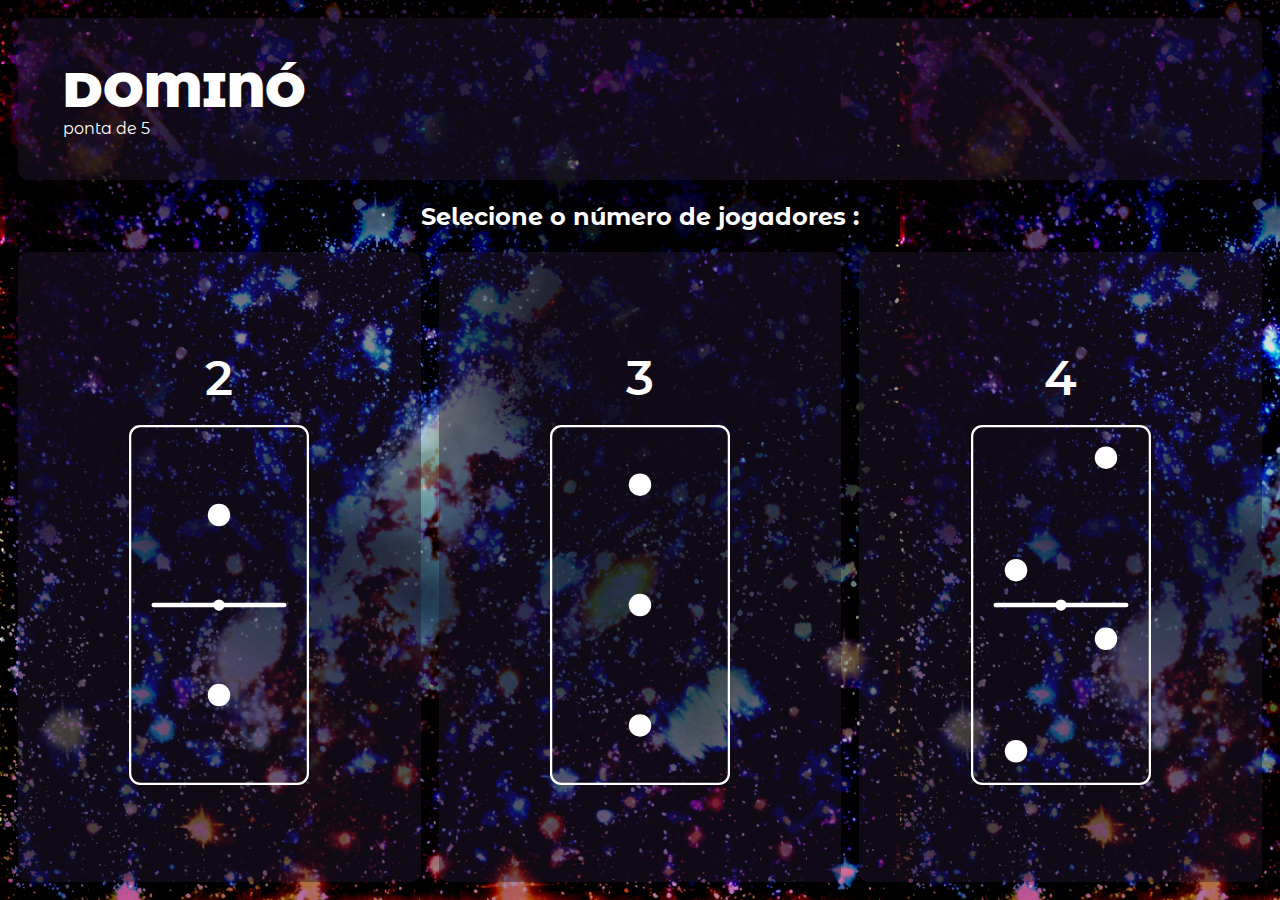
<file: index.html>
<!DOCTYPE html>
<html lang="en">
<head>
    <meta charset="UTF-8">
    <meta http-equiv="X-UA-Compatible" content="IE=edge">
    <meta name="viewport" content="width=device-width, initial-scale=1.0">
    <link rel="stylesheet" href="style.css">
    <title>domino</title>
</head>
<body id="body">

  <header id="header">    
    <div class="head-text">
      <h1>DOMINÓ</h1>
      <h4>ponta de 5</h4>
    </div>
  </header>
    
  <main>
    <section class="message-gap">
      <h2 id="messageGapH2">Selecione o número de jogadores :</h2>
    </section>
    <section class="playersSelect" id="playersSelect">
      <div class="playersSelect2" id="select2">
        <h3>2</h3>
        <svg viewBox="0 0 160 320" fill="none" xmlns="http://www.w3.org/2000/svg">
          <g clip-path="url(#clip0_99_1619)">
          <rect x="140" y="162" width="120" height="4" rx="2" transform="rotate(-180 140 162)" fill="white"/>
          <rect x="85" y="165" width="10" height="10" rx="5" transform="rotate(-180 85 165)" fill="white"/>
          <rect x="90" y="90" width="20" height="20" rx="10" transform="rotate(-180 90 90)" fill="white"/>
          <rect x="90" y="250" width="20" height="20" rx="10" transform="rotate(-180 90 250)" fill="white"/>
          </g>
          <rect x="159" y="319" width="158" height="318" rx="9" transform="rotate(-180 159 319)" stroke="white" stroke-width="2"/>
          <clipPath id="clip0_99_1619">
          <rect x="160" y="320" width="160" height="320" rx="10" transform="rotate(-180 160 320)" fill="white"/>
          </clipPath>
        </svg>          
      </div>
      <div class="playersSelect3" onclick="changeScreen1()" id="select3">
        <h3>3</h3>
        <svg viewBox="0 0 160 320" fill="none" xmlns="http://www.w3.org/2000/svg">
          <g clip-path="url(#clip0_99_1629)">
          <rect x="70" y="257" width="20" height="20" rx="10" fill="white"/>
          <rect x="70" y="150" width="20" height="20" rx="10" fill="white"/>
          <rect x="70" y="43" width="20" height="20" rx="10" fill="white"/>
          </g>
          <rect x="1" y="1" width="158" height="318" rx="9" stroke="white" stroke-width="2"/>
          <clipPath id="clip0_99_1629">
          <rect width="160" height="320" rx="10" fill="white"/>
          </clipPath>
        </svg>          
      </div>
      <div class="playersSelect4" id="select4">
        <h3>4</h3>
        <svg viewBox="0 0 160 320" fill="none" xmlns="http://www.w3.org/2000/svg">
          <g clip-path="url(#clip0_98_638)">
          <rect x="140" y="162" width="120" height="4" rx="2" transform="rotate(-180 140 162)" fill="white"/>
          <rect x="85" y="165" width="10" height="10" rx="5" transform="rotate(-180 85 165)" fill="white"/>
          <rect x="50" y="139" width="20" height="20" rx="10" transform="rotate(-180 50 139)" fill="white"/>
          <rect x="130" y="39" width="20" height="20" rx="10" transform="rotate(-180 130 39)" fill="white"/>
          <rect x="50" y="300" width="20" height="20" rx="10" transform="rotate(-180 50 300)" fill="white"/>
          <rect x="130" y="200" width="20" height="20" rx="10" transform="rotate(-180 130 200)" fill="white"/>
          </g>
          <rect x="159" y="319" width="158" height="318" rx="9" transform="rotate(-180 159 319)" stroke="white" stroke-width="2"/>
          <clipPath id="clip0_98_638">
          <rect x="160" y="320" width="160" height="320" rx="10" transform="rotate(-180 160 320)" fill="white"/>
          </clipPath>
          </svg>
                   
      </div>
    </section>
    <section class="playersInput3" style="display: none;" id="playersInput3" >
      <div class="playersInput3Name" id="inputHover">
        <div class="playersInput3Name1">
          <h3 id="j1">J1</h3>
          <input type="text" class="playerInput">
        </div>
        <div class="playersInput3Name2">
          <h3 id="j2">J2</h3>
          <input type="text" class="playerInput">
        </div>
        <div class="playersInput3Name3">
          <h3 id="j3">J3</h3>
          <input type="text" class="playerInput">
        </div>
      </div>
      <div class="playersInput3Selected" onclick="changeScreen2()" id="inputSelected3">
        <h3>3</h3>
        <svg viewBox="0 0 160 320" fill="none" xmlns="http://www.w3.org/2000/svg">
          <g clip-path="url(#clip0_99_1629)">
          <rect x="70" y="257" width="20" height="20" rx="10" fill="white"/>
          <rect x="70" y="150" width="20" height="20" rx="10" fill="white"/>
          <rect x="70" y="43" width="20" height="20" rx="10" fill="white"/>
          </g>
          <rect x="1" y="1" width="158" height="318" rx="9" stroke="white" stroke-width="2"/>
          <clipPath id="clip0_99_1629">
          <rect width="160" height="320" rx="10" fill="white"/>
          </clipPath>
        </svg>
      </div>
    </section>
    <section class="playersTemplate" style="display: none;" id="playersTemplate" >
      <div class="player1" id="p1">

        <div class="domino">
          <?xml version="1.0" encoding="UTF-8"?>
          <svg id="Layer_1" data-name="Layer 1" xmlns="http://www.w3.org/2000/svg" viewBox="0 0 100 200">
      <g id="domino_1">
        <g>
          <path class="cls-3" d="m10,.5h80c5.2,0,9.5,4.3,9.5,9.5v180c0,5.2-4.3,9.5-9.5,9.5H10c-5.2,0-9.5-4.3-9.5-9.5V10C.5,4.8,4.8.5,10,.5Z"/>
          <path class="cls-1" d="m90,1c5,0,9,4,9,9v180c0,5-4,9-9,9H10c-5,0-9-4-9-9V10C1,5,5,1,10,1h80m0-1H10C4.5,0,0,4.5,0,10v180c0,5.5,4.5,10,10,10h80c5.5,0,10-4.5,10-10V10c0-5.5-4.5-10-10-10h0Z"/>
        </g>
        <line class="cls-4" x1="10" y1="100" x2="90" y2="100"/>
        <circle class="cls-2" cx="50" cy="100" r="2.5"/>
      </g>
      <g id="c1">
        <circle class="cls-11" cx="30.7" cy="30.1" r="15"/>
        <path class="cls-10" d="m22.2,25.1h5.7"/>
        <path class="cls-10" d="m25.1,27.9v-5.7"/>
        <path class="cls-10" d="m33.8,34.8h5.7"/>
        <path class="cls-10" d="m36.8,37.5v-5.7"/>
        <path class="cls-10" d="m33.8,25.1h5.7"/>
        <path class="cls-10" d="m36.8,27.9v-5.7"/>
        <path class="cls-10" d="m22.2,34.8h5.7"/>
        <path class="cls-10" d="m25.1,37.5v-5.7"/>
        <path class="cls-10" d="m30.7,18.1v24"/>
        <path class="cls-10" d="m18.2,29.6h24"/>
      </g>
      <g id="c2">
        <circle class="cls-11" cx="72.7" cy="30.1" r="15"/>
        <path class="cls-10" d="m64.2,25.1h5.7"/>
        <path class="cls-10" d="m67.1,27.9v-5.7"/>
        <path class="cls-10" d="m75.8,34.8h5.7"/>
        <path class="cls-10" d="m78.8,37.5v-5.7"/>
        <path class="cls-10" d="m75.8,25.1h5.7"/>
        <path class="cls-10" d="m78.8,27.9v-5.7"/>
        <path class="cls-10" d="m64.2,34.8h5.7"/>
        <path class="cls-10" d="m67.1,37.5v-5.7"/>
        <path class="cls-10" d="m72.7,18.1v24"/>
        <path class="cls-10" d="m60.2,29.6h24"/>
      </g>
      <g id="c3">
        <circle class="cls-11" cx="30.7" cy="69.1" r="15"/>
        <path class="cls-10" d="m22.2,64.1h5.7"/>
        <path class="cls-10" d="m25.1,66.9v-5.7"/>
        <path class="cls-10" d="m33.8,73.8h5.7"/>
        <path class="cls-10" d="m36.8,76.5v-5.7"/>
        <path class="cls-10" d="m33.8,64.1h5.7"/>
        <path class="cls-10" d="m36.8,66.9v-5.7"/>
        <path class="cls-10" d="m22.2,73.8h5.7"/>
        <path class="cls-10" d="m25.1,76.5v-5.7"/>
        <path class="cls-10" d="m30.7,57.1v24"/>
        <path class="cls-10" d="m18.2,68.6h24"/>
      </g>
      <g id="c4">
        <circle class="cls-11" cx="72.7" cy="68.1" r="15"/>
        <path class="cls-10" d="m64.2,63.6h5.7"/>
        <path class="cls-10" d="m67.1,66.4v-5.7"/>
        <path class="cls-10" d="m75.8,73.3h5.7"/>
        <path class="cls-10" d="m78.8,76v-5.7"/>
        <path class="cls-10" d="m75.8,63.6h5.7"/>
        <path class="cls-10" d="m78.8,66.4v-5.7"/>
        <path class="cls-10" d="m64.2,73.3h5.7"/>
        <path class="cls-10" d="m67.1,76v-5.7"/>
        <path class="cls-10" d="m72.7,56.6v24"/>
        <path class="cls-10" d="m60.2,68.1h24"/>
      </g>
      <g id="c5">
        <circle class="cls-11" cx="31.5" cy="128.94" r="15"/>
        <path class="cls-10" d="m23,123.94h5.7"/>
        <path class="cls-10" d="m25.9,126.74v-5.7"/>
        <path class="cls-10" d="m34.6,133.64h5.7"/>
        <path class="cls-10" d="m37.6,136.34v-5.7"/>
        <path class="cls-10" d="m34.6,123.94h5.7"/>
        <path class="cls-10" d="m37.6,126.74v-5.7"/>
        <path class="cls-10" d="m23,133.64h5.7"/>
        <path class="cls-10" d="m25.9,136.34v-5.7"/>
        <path class="cls-10" d="m31.5,116.94v24"/>
        <path class="cls-10" d="m19,128.44h24"/>
      </g>
      <g id="c6">
        <circle class="cls-11" cx="73.5" cy="128.94" r="15"/>
        <path class="cls-10" d="m65,123.94h5.7"/>
        <path class="cls-10" d="m67.9,126.74v-5.7"/>
        <path class="cls-10" d="m76.6,133.64h5.7"/>
        <path class="cls-10" d="m79.6,136.34v-5.7"/>
        <path class="cls-10" d="m76.6,123.94h5.7"/>
        <path class="cls-10" d="m79.6,126.74v-5.7"/>
        <path class="cls-10" d="m65,133.64h5.7"/>
        <path class="cls-10" d="m67.9,136.34v-5.7"/>
        <path class="cls-10" d="m73.5,116.94v24"/>
        <path class="cls-10" d="m61,128.44h24"/>
      </g>
      <g id="c7">
        <circle class="cls-11" cx="31.5" cy="167.94" r="15"/>
        <path class="cls-10" d="m23,162.94h5.7"/>
        <path class="cls-10" d="m25.9,165.74v-5.7"/>
        <path class="cls-10" d="m34.6,172.64h5.7"/>
        <path class="cls-10" d="m37.6,175.34v-5.7"/>
        <path class="cls-10" d="m34.6,162.94h5.7"/>
        <path class="cls-10" d="m37.6,165.74v-5.7"/>
        <path class="cls-10" d="m23,172.64h5.7"/>
        <path class="cls-10" d="m25.9,175.34v-5.7"/>
        <path class="cls-10" d="m31.5,155.94v24"/>
        <path class="cls-10" d="m19,167.44h24"/>
      </g>
      <g id="c8">
        <circle class="cls-11" cx="73.5" cy="166.94" r="15"/>
        <path class="cls-10" d="m65,162.44h5.7"/>
        <path class="cls-10" d="m67.9,165.24v-5.7"/>
        <path class="cls-10" d="m76.6,172.14h5.7"/>
        <path class="cls-10" d="m79.6,174.84v-5.7"/>
        <path class="cls-10" d="m76.6,162.44h5.7"/>
        <path class="cls-10" d="m79.6,165.24v-5.7"/>
        <path class="cls-10" d="m65,172.14h5.7"/>
        <path class="cls-10" d="m67.9,174.84v-5.7"/>
        <path class="cls-10" d="m73.5,155.44v24"/>
        <path class="cls-10" d="m61,166.94h24"/>
      </g>
          </svg>
          <button class="plus-five-button" onclick="add5(this)">+5</button>
          <button class="minus-five-button" onclick="minus5(this)">-5</button>
        </div>
        <div class="player-info">                    
          <h2 onclick="showPlayerOptions(this)" class="playerName">Biel</h2>                
          <button class="plus1-click-10" onclick="add10(this)">10</button>              
          <button class="plus1-click-20" onclick="add20(this)">20</button> 
          <span class="playerPoints" id="totalClicks1" value="0">0</span>  
        </div>

      </div>
      <div class="player2" id="p2">

        <div class="domino">
          <?xml version="1.0" encoding="UTF-8"?>
          <svg id="Layer_2" data-name="Layer 2" xmlns="http://www.w3.org/2000/svg" viewBox="0 0 100 200">
    <g id="domino_2">
    <g>
      <path class="cls-3" d="m10,.5h80c5.2,0,9.5,4.3,9.5,9.5v180c0,5.2-4.3,9.5-9.5,9.5H10c-5.2,0-9.5-4.3-9.5-9.5V10C.5,4.8,4.8.5,10,.5Z"/>
      <path class="cls-1" d="m90,1c5,0,9,4,9,9v180c0,5-4,9-9,9H10c-5,0-9-4-9-9V10C1,5,5,1,10,1h80m0-1H10C4.5,0,0,4.5,0,10v180c0,5.5,4.5,10,10,10h80c5.5,0,10-4.5,10-10V10c0-5.5-4.5-10-10-10h0Z"/>
    </g>
    <line class="cls-4" x1="10" y1="100" x2="90" y2="100"/>
    <circle class="cls-2" cx="50" cy="100" r="2.5"/>
    </g>
    <g id="c1">
    <circle class="cls-22" cx="30.7" cy="30.1" r="15"/>
    <path class="cls-20" d="m22.2,25.1h5.7"/>
    <path class="cls-20" d="m25.1,27.9v-5.7"/>
    <path class="cls-20" d="m33.8,34.8h5.7"/>
    <path class="cls-20" d="m36.8,37.5v-5.7"/>
    <path class="cls-20" d="m33.8,25.1h5.7"/>
    <path class="cls-20" d="m36.8,27.9v-5.7"/>
    <path class="cls-20" d="m22.2,34.8h5.7"/>
    <path class="cls-20" d="m25.1,37.5v-5.7"/>
    <path class="cls-20" d="m30.7,18.1v24"/>
    <path class="cls-20" d="m18.2,29.6h24"/>
    </g>
    <g id="c2">
    <circle class="cls-22" cx="72.7" cy="30.1" r="15"/>
    <path class="cls-20" d="m64.2,25.1h5.7"/>
    <path class="cls-20" d="m67.1,27.9v-5.7"/>
    <path class="cls-20" d="m75.8,34.8h5.7"/>
    <path class="cls-20" d="m78.8,37.5v-5.7"/>
    <path class="cls-20" d="m75.8,25.1h5.7"/>
    <path class="cls-20" d="m78.8,27.9v-5.7"/>
    <path class="cls-20" d="m64.2,34.8h5.7"/>
    <path class="cls-20" d="m67.1,37.5v-5.7"/>
    <path class="cls-20" d="m72.7,18.1v24"/>
    <path class="cls-20" d="m60.2,29.6h24"/>
    </g>
    <g id="c3">
    <circle class="cls-22" cx="30.7" cy="69.1" r="15"/>
    <path class="cls-20" d="m22.2,64.1h5.7"/>
    <path class="cls-20" d="m25.1,66.9v-5.7"/>
    <path class="cls-20" d="m33.8,73.8h5.7"/>
    <path class="cls-20" d="m36.8,76.5v-5.7"/>
    <path class="cls-20" d="m33.8,64.1h5.7"/>
    <path class="cls-20" d="m36.8,66.9v-5.7"/>
    <path class="cls-20" d="m22.2,73.8h5.7"/>
    <path class="cls-20" d="m25.1,76.5v-5.7"/>
    <path class="cls-20" d="m30.7,57.1v24"/>
    <path class="cls-20" d="m18.2,68.6h24"/>
    </g>
    <g id="c4">
    <circle class="cls-22" cx="72.7" cy="68.1" r="15"/>
    <path class="cls-20" d="m64.2,63.6h5.7"/>
    <path class="cls-20" d="m67.1,66.4v-5.7"/>
    <path class="cls-20" d="m75.8,73.3h5.7"/>
    <path class="cls-20" d="m78.8,76v-5.7"/>
    <path class="cls-20" d="m75.8,63.6h5.7"/>
    <path class="cls-20" d="m78.8,66.4v-5.7"/>
    <path class="cls-20" d="m64.2,73.3h5.7"/>
    <path class="cls-20" d="m67.1,76v-5.7"/>
    <path class="cls-20" d="m72.7,56.6v24"/>
    <path class="cls-20" d="m60.2,68.1h24"/>
    </g>
    <g id="c5">
    <circle class="cls-22" cx="31.5" cy="128.94" r="15"/>
    <path class="cls-20" d="m23,123.94h5.7"/>
    <path class="cls-20" d="m25.9,126.74v-5.7"/>
    <path class="cls-20" d="m34.6,133.64h5.7"/>
    <path class="cls-20" d="m37.6,136.34v-5.7"/>
    <path class="cls-20" d="m34.6,123.94h5.7"/>
    <path class="cls-20" d="m37.6,126.74v-5.7"/>
    <path class="cls-20" d="m23,133.64h5.7"/>
    <path class="cls-20" d="m25.9,136.34v-5.7"/>
    <path class="cls-20" d="m31.5,116.94v24"/>
    <path class="cls-20" d="m19,128.44h24"/>
    </g>
    <g id="c6">
    <circle class="cls-22" cx="73.5" cy="128.94" r="15"/>
    <path class="cls-20" d="m65,123.94h5.7"/>
    <path class="cls-20" d="m67.9,126.74v-5.7"/>
    <path class="cls-20" d="m76.6,133.64h5.7"/>
    <path class="cls-20" d="m79.6,136.34v-5.7"/>
    <path class="cls-20" d="m76.6,123.94h5.7"/>
    <path class="cls-20" d="m79.6,126.74v-5.7"/>
    <path class="cls-20" d="m65,133.64h5.7"/>
    <path class="cls-20" d="m67.9,136.34v-5.7"/>
    <path class="cls-20" d="m73.5,116.94v24"/>
    <path class="cls-20" d="m61,128.44h24"/>
    </g>
    <g id="c7">
    <circle class="cls-22" cx="31.5" cy="167.94" r="15"/>
    <path class="cls-20" d="m23,162.94h5.7"/>
    <path class="cls-20" d="m25.9,165.74v-5.7"/>
    <path class="cls-20" d="m34.6,172.64h5.7"/>
    <path class="cls-20" d="m37.6,175.34v-5.7"/>
    <path class="cls-20" d="m34.6,162.94h5.7"/>
    <path class="cls-20" d="m37.6,165.74v-5.7"/>
    <path class="cls-20" d="m23,172.64h5.7"/>
    <path class="cls-20" d="m25.9,175.34v-5.7"/>
    <path class="cls-20" d="m31.5,155.94v24"/>
    <path class="cls-20" d="m19,167.44h24"/>
    </g>
    <g id="c8">
    <circle class="cls-22" cx="73.5" cy="166.94" r="15"/>
    <path class="cls-20" d="m65,162.44h5.7"/>
    <path class="cls-20" d="m67.9,165.24v-5.7"/>
    <path class="cls-20" d="m76.6,172.14h5.7"/>
    <path class="cls-20" d="m79.6,174.84v-5.7"/>
    <path class="cls-20" d="m76.6,162.44h5.7"/>
    <path class="cls-20" d="m79.6,165.24v-5.7"/>
    <path class="cls-20" d="m65,172.14h5.7"/>
    <path class="cls-20" d="m67.9,174.84v-5.7"/>
    <path class="cls-20" d="m73.5,155.44v24"/>
    <path class="cls-20" d="m61,166.94h24"/>
    </g>
          </svg>
          <button class="plus-five-button" onclick="add5(this)">+5</button>
          <button class="minus-five-button" onclick="minus5(this)">-5</button>  
        </div>     
        <div class="player-info">      
          <h2 onclick="showPlayerOptions(this)" class="playerName">Felix</h2>                 
          <button class="plus2-click-10" onclick="add10(this)">10</button>              
          <button class="plus2-click-20" onclick="add20(this)">20</button>   
          <span class="playerPoints" id="totalClicks2" value="0">0</span>          
        </div>

      </div>
      <div class="player3" id="p3">

        <div class="domino">
          <?xml version="1.0" encoding="UTF-8"?>
          <svg id="Layer_3" data-name="Layer 3" xmlns="http://www.w3.org/2000/svg" viewBox="0 0 100 200">
            <g id="domino_3">
              <g>
                <path class="cls-3" d="m10,.5h80c5.2,0,9.5,4.3,9.5,9.5v180c0,5.2-4.3,9.5-9.5,9.5H10c-5.2,0-9.5-4.3-9.5-9.5V10C.5,4.8,4.8.5,10,.5Z"/>
                <path class="cls-1" d="m90,1c5,0,9,4,9,9v180c0,5-4,9-9,9H10c-5,0-9-4-9-9V10C1,5,5,1,10,1h80m0-1H10C4.5,0,0,4.5,0,10v180c0,5.5,4.5,10,10,10h80c5.5,0,10-4.5,10-10V10c0-5.5-4.5-10-10-10h0Z"/>
              </g>
              <line class="cls-4" x1="10" y1="100" x2="90" y2="100"/>
              <circle class="cls-2" cx="50" cy="100" r="2.5"/>
            </g>
            <g id="c1">
              <circle class="cls-33" cx="30.7" cy="30.1" r="15"/>
              <path class="cls-30" d="m22.2,25.1h5.7"/>
              <path class="cls-30" d="m25.1,27.9v-5.7"/>
              <path class="cls-30" d="m33.8,34.8h5.7"/>
              <path class="cls-30" d="m36.8,37.5v-5.7"/>
              <path class="cls-30" d="m33.8,25.1h5.7"/>
              <path class="cls-30" d="m36.8,27.9v-5.7"/>
              <path class="cls-30" d="m22.2,34.8h5.7"/>
              <path class="cls-30" d="m25.1,37.5v-5.7"/>
              <path class="cls-30" d="m30.7,18.1v24"/>
              <path class="cls-30" d="m18.2,29.6h24"/>
            </g>
            <g id="c2">
              <circle class="cls-33" cx="72.7" cy="30.1" r="15"/>
              <path class="cls-30" d="m64.2,25.1h5.7"/>
              <path class="cls-30" d="m67.1,27.9v-5.7"/>
              <path class="cls-30" d="m75.8,34.8h5.7"/>
              <path class="cls-30" d="m78.8,37.5v-5.7"/>
              <path class="cls-30" d="m75.8,25.1h5.7"/>
              <path class="cls-30" d="m78.8,27.9v-5.7"/>
              <path class="cls-30" d="m64.2,34.8h5.7"/>
              <path class="cls-30" d="m67.1,37.5v-5.7"/>
              <path class="cls-30" d="m72.7,18.1v24"/>
              <path class="cls-30" d="m60.2,29.6h24"/>
            </g>
            <g id="c3">
              <circle class="cls-33" cx="30.7" cy="69.1" r="15"/>
              <path class="cls-30" d="m22.2,64.1h5.7"/>
              <path class="cls-30" d="m25.1,66.9v-5.7"/>
              <path class="cls-30" d="m33.8,73.8h5.7"/>
              <path class="cls-30" d="m36.8,76.5v-5.7"/>
              <path class="cls-30" d="m33.8,64.1h5.7"/>
              <path class="cls-30" d="m36.8,66.9v-5.7"/>
              <path class="cls-30" d="m22.2,73.8h5.7"/>
              <path class="cls-30" d="m25.1,76.5v-5.7"/>
              <path class="cls-30" d="m30.7,57.1v24"/>
              <path class="cls-30" d="m18.2,68.6h24"/>
            </g>
            <g id="c4">
              <circle class="cls-33" cx="72.7" cy="68.1" r="15"/>
              <path class="cls-30" d="m64.2,63.6h5.7"/>
              <path class="cls-30" d="m67.1,66.4v-5.7"/>
              <path class="cls-30" d="m75.8,73.3h5.7"/>
              <path class="cls-30" d="m78.8,76v-5.7"/>
              <path class="cls-30" d="m75.8,63.6h5.7"/>
              <path class="cls-30" d="m78.8,66.4v-5.7"/>
              <path class="cls-30" d="m64.2,73.3h5.7"/>
              <path class="cls-30" d="m67.1,76v-5.7"/>
              <path class="cls-30" d="m72.7,56.6v24"/>
              <path class="cls-30" d="m60.2,68.1h24"/>
            </g>
            <g id="c5">
              <circle class="cls-33" cx="31.5" cy="128.94" r="15"/>
              <path class="cls-30" d="m23,123.94h5.7"/>
              <path class="cls-30" d="m25.9,126.74v-5.7"/>
              <path class="cls-30" d="m34.6,133.64h5.7"/>
              <path class="cls-30" d="m37.6,136.34v-5.7"/>
              <path class="cls-30" d="m34.6,123.94h5.7"/>
              <path class="cls-30" d="m37.6,126.74v-5.7"/>
              <path class="cls-30" d="m23,133.64h5.7"/>
              <path class="cls-30" d="m25.9,136.34v-5.7"/>
              <path class="cls-30" d="m31.5,116.94v24"/>
              <path class="cls-30" d="m19,128.44h24"/>
            </g>
            <g id="c6">
              <circle class="cls-33" cx="73.5" cy="128.94" r="15"/>
              <path class="cls-30" d="m65,123.94h5.7"/>
              <path class="cls-30" d="m67.9,126.74v-5.7"/>
              <path class="cls-30" d="m76.6,133.64h5.7"/>
              <path class="cls-30" d="m79.6,136.34v-5.7"/>
              <path class="cls-30" d="m76.6,123.94h5.7"/>
              <path class="cls-30" d="m79.6,126.74v-5.7"/>
              <path class="cls-30" d="m65,133.64h5.7"/>
              <path class="cls-30" d="m67.9,136.34v-5.7"/>
              <path class="cls-30" d="m73.5,116.94v24"/>
              <path class="cls-30" d="m61,128.44h24"/>
            </g>
            <g id="c7">
              <circle class="cls-33" cx="31.5" cy="167.94" r="15"/>
              <path class="cls-30" d="m23,162.94h5.7"/>
              <path class="cls-30" d="m25.9,165.74v-5.7"/>
              <path class="cls-30" d="m34.6,172.64h5.7"/>
              <path class="cls-30" d="m37.6,175.34v-5.7"/>
              <path class="cls-30" d="m34.6,162.94h5.7"/>
              <path class="cls-30" d="m37.6,165.74v-5.7"/>
              <path class="cls-30" d="m23,172.64h5.7"/>
              <path class="cls-30" d="m25.9,175.34v-5.7"/>
              <path class="cls-30" d="m31.5,155.94v24"/>
              <path class="cls-30" d="m19,167.44h24"/>
            </g>
            <g id="c8">
              <circle class="cls-33" cx="73.5" cy="166.94" r="15"/>
              <path class="cls-30" d="m65,162.44h5.7"/>
              <path class="cls-30" d="m67.9,165.24v-5.7"/>
              <path class="cls-30" d="m76.6,172.14h5.7"/>
              <path class="cls-30" d="m79.6,174.84v-5.7"/>
              <path class="cls-30" d="m76.6,162.44h5.7"/>
              <path class="cls-30" d="m79.6,165.24v-5.7"/>
              <path class="cls-30" d="m65,172.14h5.7"/>
              <path class="cls-30" d="m67.9,174.84v-5.7"/>
              <path class="cls-30" d="m73.5,155.44v24"/>
              <path class="cls-30" d="m61,166.94h24"/>
            </g>
          </svg> 
          <button class="plus-five-button" onclick="add5(this)">+5</button>
          <button class="minus-five-button" onclick="minus5(this)">-5</button> 
        </div>
        <div class="player-info">                  
            <h2 onclick="showPlayerOptions(this)" class="playerName">Henrique</h2>                 
            <button class="plus3-click-10" onclick="add10(this)">10</button>              
            <button class="plus3-click-20" onclick="add20(this)">20</button>   
            <span class="playerPoints" id="totalClicks3">0</span>  
        </div> 

      </div>
    </section>
  </main>

  <!-- Modal -->
  <div id="optionsModal" class="modal">
    <div class="modal-content">
      <span class="close">&times;</span>
      <h3 id="modalHeading"></h3>
      <ul class="modalOptions">
        <li onclick="selectOption(this)">Passou</li>
        <li onclick="selectOption(this)">Galou</li>
        <li onclick="selectOption(this)">Bateu</li>
        <li onclick="selectOption(this)">Fechou</li>
        <li onclick="selectOption(this)">Carrões</li>
        <li onclick="selectOption(this)" style="display: none" id="baixar">Baixou</li>
        <div class="modalOptions-carroes">
          <li onclick="selectOption(this)" id="baixar4" style="display: none;" value="4">4</li>
          <li onclick="selectOption(this)" id="baixar5" style="display: none;" value="5">5</li>
          <li onclick="selectOption(this)" id="baixar6" style="display: none;" value="6">6</li>
        </div>        
      </ul>
    </div>
  </div>

  <script src="index.js" ></script>
</body>
</html>
</file>
<file: style.css>
@import url('https://fonts.googleapis.com/css2?family=Montserrat+Alternates:ital,wght@0,100;0,200;0,300;0,500;0,600;0,800;0,900;1,400&display=swap');

:root {
    --bg-color: #24163173;
    --bg-hover-color: #0c1120c2;
    --yes: #add84736;
    --no: #d128281f;
    --white: #fff;
  }

* {
    box-sizing: border-box;
    color: var(--white);
    font-family: 'Montserrat Alternates', sans-serif;
    margin: 0;
    padding: 0;
}

body {
    background-color: #000;
    background-image: url(./src/bege1.png);
    background-repeat: no-repeat;
    background-size: cover;
}

header {
    align-items: center;
    background-color: var(--bg-color);
    border-radius: 10px;
    display: flex;
    height: 18svh;
    margin: 2svh 2svh 0 2svh;
    transition: 1.5s ease;
}

header:hover {
    background-color: transparent;
    transition: 1s ease;
}

.head-text {
    margin-left: 5svh;
}

.message-gap {
    align-items: center;
    display: flex;
    height: 8svh;
    justify-content: center;
}

/*  Fonts  */

h1 {
    font-size: 3rem;
    font-weight: 900;
}

h2 {
    font-size: 1.5rem;
    font-weight: 700;
}

h3 {
    font-size: 3rem;
    font-weight: 600;
}

h4 {
    font-size: 1rem;
    font-weight: 400;
}

li {
    align-items: center;
    background-color: var(--bg-color);
    border: 1px solid var(--white);
    border-radius: 5px;
    display: flex;
    font-size: 1rem;
    justify-content: center;
    margin: 3vh 0;
    padding: 2vh;
    text-transform: uppercase;
    width: 120px;
}

li:hover {
    background-color: var(--bg-hover-color);
}

span {
    font-size: 2rem;
    font-weight: 900;
}

  /*  MUTABLE CONTAINER  */

/*  Number of players selection  */

.playersSelect {
    display: flex;
    gap: 2svh;
    height: 70svh;
    margin: 0 2svh 2svh 2svh;
}

.playersSelect2, .playersSelect3, .playersSelect4 {
    align-items: center;
    background-color: var(--bg-color);
    border-radius: 10px;
    display: flex;
    flex-direction: column;
    gap: 2svh;
    justify-content: center;
    width: 100%;
    transition: 1s ease;
}

#select3 {
    cursor: pointer;
}

.playersSelect2:hover, .playersSelect3:hover, .playersSelect4:hover {
    transition: 0.5s ease;
}

.playersSelect3:hover {
    background-color: var(--yes) !important;
}

.playersSelect2:hover, .playersSelect4:hover {
    background-color: var(--no) !important;
}

.playersSelect svg {
    height: 360px;
}

/*  Players name input  */

.playersInput3 {
    display: flex;
    height: 70svh;
}

.playersInput3Name {
    align-items: flex-start;
    background-color: var(--bg-color);
    border-radius: 10px;
    display: flex;
    flex-direction: column;
    justify-content: space-around;
    margin: 0 2svh;
    transition: 1s ease;
    width: 67%;
}

.playersInput3Name:hover {    
    background-color: var(--bg-hover-color) !important;
    transition: 0.5s ease;
}

.playersInput3Name h3 {
    align-items: center;
    background-color: var(--bg-color);
    border: transparent;
    border-radius: 10px 0 0 10px;
    display: flex;
    height: 90px;
    margin-left: 50px;
    justify-content: center;
    transition: 1s ease;
    width: 120px;
}

.playersInput3Name input {
    background-color: #ffffff13;
    border: transparent;
    border-radius: 0 10px 10px 0;
    font-size: 3rem;
    height: 90px;
    padding-left: 20px;
    width: 100svh;
}

input:focus {
    outline: none;
}

.playersInput3Name1, .playersInput3Name2, .playersInput3Name3 {
    display: flex;
    justify-content: center;
}

.playersInput3Selected svg {
    height: 360px;
}

.playersInput3Selected {
    align-items: center;
    background-color: var(--bg-color);
    border-radius: 10px;
    cursor: pointer;
    display: flex;
    flex-direction: column;
    gap: 2svh;
    justify-content: center;
    margin-right: 2svh;
    transition: 1s ease;
    width: 33%;
}

.playersInput3Selected:hover {
    background-color: var(--yes) !important;
    transition: 0.5s ease;
}

/* Players Template */

.domino svg {
    height: 360px;
}

.playersTemplate {
    display: flex;
    gap: 2svh;
    height: 70svh;
    margin: 0 2svh 2svh 2svh;
}

.player1, .player2, .player3 {
    align-items: center;
    background-color: var(--bg-color);
    border-radius: 10px;
    display: flex;
    justify-content: space-around;
    width: 100%;
    transition: 1s ease;
}

.player1:hover, .player2:hover, .player3:hover {
    background-color: var(--bg-hover-color) !important;
    transition: 0.5s ease;
}

.domino {
    position: relative;
}

.player-info {
    align-items: center;
    display: flex;
    flex-direction: column;
}

/*  Points counter  */

.plus-five-button {
    background-color: transparent;
    border: transparent;
    color: transparent;
    cursor: pointer;
    height: 180px;
    position: absolute;
    left: 2%;
    top: 0;
    width: 175px;
}

.minus-five-button {
    background-color: transparent;
    border: transparent;
    color: transparent;
    cursor: pointer;
    height: 180px;
    position: absolute;
    left: 2%;
    top: 50%;
    width: 175px;
}

.player-info button {
    background-color: #0000006e;
    color: transparent;
    font-size: 1.5rem;
    font-weight: 100;
    height: 120px;
    width: 60px;
}

.player-info button:nth-child(2) {
    border-radius: 0 0 10px 10px;
    cursor: pointer;
    margin-top: 30px;
    rotate: 180deg;
}

.player-info button:nth-child(3) {
    border-radius: 0 0 10px 10px;
    cursor: pointer;
    margin-bottom: 30px;
}

/*  Ticks  */

.cls-1, .cls-2, .cls-4 {
    fill: var(--white);
    stroke: var(--white);
}
.cls-3 {
    fill: transparent;
}

.cls-10, .cls-11, .cls-20, .cls-22, .cls-30, .cls-33 {
    fill: transparent;
}

.ticked {
    stroke: var(--white);
}

/* Modal */

.modal {
    display: none;
    position: fixed;
    z-index: 1;
    top: 0;
    width: 100%;
    height: 100%;
    overflow: auto;
}
  
.modal-content {
    align-items: center;
    background-color: #000000cd;
    display: flex;
    flex-direction: column;
    font-size: 1.5rem;
    gap: 1vh;
    height: 100%;
}

#baixar4, #baixar5, #baixar6 {
    background-color: var(--no);
    border: transparent;
    padding: 10px 0;
    width: 40px;
}

#baixar4:hover, #baixar5:hover, #baixar6:hover {
    background-color: var(--bg-hover-color);
    cursor: pointer;
}

.modal-content span {
    font-size: 5rem;
    font-weight: 900;
}

.modalOptions {
    align-items: center;
    display: flex;
    flex-direction: column;
    justify-content: center;
    text-align: center;
}

.modalOptions-carroes {
    align-items: center;
    display: flex;
    justify-content: center;
    gap: 2vh;
}

.modalOptions-carroes li {
    width: 20px;
}
  
.close:hover,
.close:focus {
    color: #d01030;
    text-decoration: none;
    cursor: pointer;
}
  
.modalOptions > li{
    cursor: pointer;
    list-style-type: none;
}

/*  Media Queries  */

@media only screen and (max-width: 1200px) {
    .domino svg {
        height: 240px;
    }
    .player-info button {
        height: 100px;
        width: 50px;
    }
    .plus-five-button {
        background-color: transparent;
        height: 120px;
        left: 0;
        top: 0;
        width: 120px;
    }    
    .minus-five-button {
        background-color: transparent;
        height: 120px;
        left: 0;
        top: 50%;
        width: 120px;
    }
}

@media only screen and (max-width: 1000px) {
    .domino svg {
        height: 180px;
    }
    .player-info button {
        height: 80px;
        width: 40px;
    }
    .plus-five-button {
        background-color: transparent;
        height: 90px;
        left: 0;
        top: 0;
        width: 90px;
    }    
    .minus-five-button {
        background-color: transparent;
        height: 90px;
        left: 0;
        top: 50%;
        width: 90px;
    }
}

@media only screen and (max-width: 700px) {
    header {
        height: 14svh;
    }
    .head-text {
        margin-left: 2svh;
    }
    .message-gap {
        height: 6svh;
        text-align: center;
    }
    .playersSelect {
        gap: 1svh;
        height: 76svh;
    }
    .playersSelect svg {
        height: 220px;
    }
    .playersInput3 {
        align-items: center;
        flex-direction: column;
        gap: 2svh;
        height: 78svh;
        justify-content: space-between;
        margin: 0 2svh;
    }
    .playersInput3Selected {
        margin-bottom: 2svh;
    }
    .playersInput3Selected svg {
        height: 220px;
    }
    .playersInput3Name {
        gap: 4svh;
        padding: 4svh 0;
        width: 100%;
    }    
    .playersInput3Name h3 {
        height: 60px;
        margin-left: 5px;
        width: 60px;
    }    
    .playersInput3Name input {
        font-size: 2rem;
        height: 60px;
        padding-left: 5px;
        width: 80%;
    }
    .playersTemplate {
        gap: 0.5svh;
        height: 76svh;
    }
    .domino svg {
        height: 220px;
    }
    .player1, .player2, .player3 {
        flex-direction: column;
        gap: 1svh;
        justify-content: center;
    }
    .plus-five-button {
        height: 110px;
        left: 0;
        top: 0;
        width: 110px;
    }    
    .minus-five-button {
        height: 110px;
        left: 0;
        top: 50%;
        width: 110px;
    }
    .player-info button {
        height: 120px;
        width: 60px;
    }
    .player-info button:nth-child(2) {
        margin-top: 10px;
    }
    
    .player-info button:nth-child(3) {
        margin-bottom: 10px;
    }
    h1 {
        font-size: 2rem;
    }    
    h2 {
        font-size: 1.2rem;
        padding: 2svh;
    }    
    h3 {
        font-size: 2rem;
    }    
    h4 {
        font-size: 1rem;
    }
}


/*  Webkit  */

body,
body::selection {  
    user-select: none;
    -webkit-tap-highlight-color: transparent;
}
</file>
